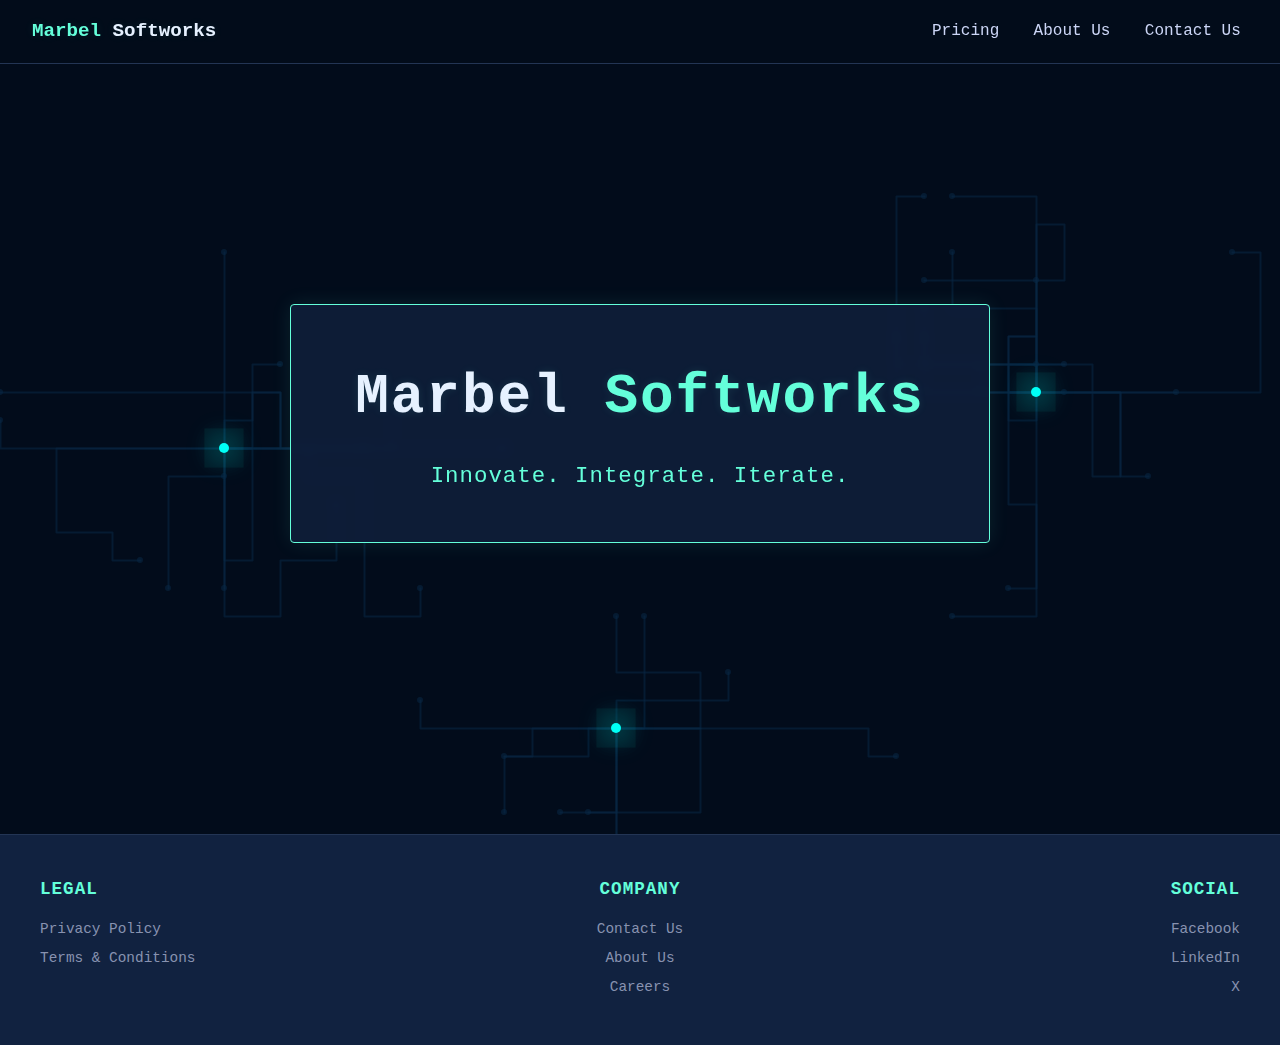
<file: index.html>
<!DOCTYPE html>
<html lang="en">
    <head>
        <!--
            Developer: Martin Barry
            Date Started: 01.27.2026
            Date Modified: 01.29.2026
        -->

        <meta charset="UTF-8">
        <meta name="viewport" content="width=device-width, initial-scale=1.0">
        <title>MBSoftworks</title>
        <link rel="stylesheet" href="assets/css/styles.css">
    </head>
    <body>
        <!-- Main navigation -->
        <nav class="navbar" role="navigation" aria-label="Main navigation">
            <div class="logo">Marbel<span class="highlight"> Softworks</span></div>
            <button class="hamburger" aria-label="Toggle menu" aria-expanded="false" aria-controls="main-navlinks">
                <span class="hamburger-box">
                    <span class="hamburger-inner"></span>
                </span>
            </button>
            <ul id="main-navlinks" class="navlinks">
                <li><a href="#">Pricing</a></li>
                <li><a href="#">About Us</a></li>
                <li><a href="#">Contact Us</a></li>
            </ul>
        </nav>
        <canvas id="pcb-canvas"></canvas>
        <header class="hero">
            <div class="hero-content">
                <div class="logo">Marbel<span class="highlight"> Softworks</span></div>
                <p class="slogan">Innovate. Integrate. Iterate.</p>
            </div>
        </header>
        <footer>
            <div class="footer-container">
                <div class="footer-section legal">
                    <h3>Legal</h3>
                    <ul>
                        <li><a href="legal/privacy.html">Privacy Policy</a></li>
                        <li><a href="#">Terms & Conditions</a></li>
                    </ul>
                </div>
                <div class="footer-section us">
                    <h3>Company</h3>
                    <ul>
                        <li><a href="#">Contact Us</a></li>
                        <li><a href="#">About Us</a></li>
                        <li><a href="#">Careers</a></li>
                    </ul>
                </div>
                <div class="footer-section social">
                    <h3>Social</h3>
                    <ul>
                        <li><a href="#">Facebook</a></li>
                        <li><a href="#">LinkedIn</a></li>
                        <li><a href="#">X</a></li>
                    </ul>
                </div>
            </div>
        </footer>

        <script src="assets/js/nav.js"></script>
        <script src="assets/js/pcb.js"></script>
    </body>
</html>
</file>
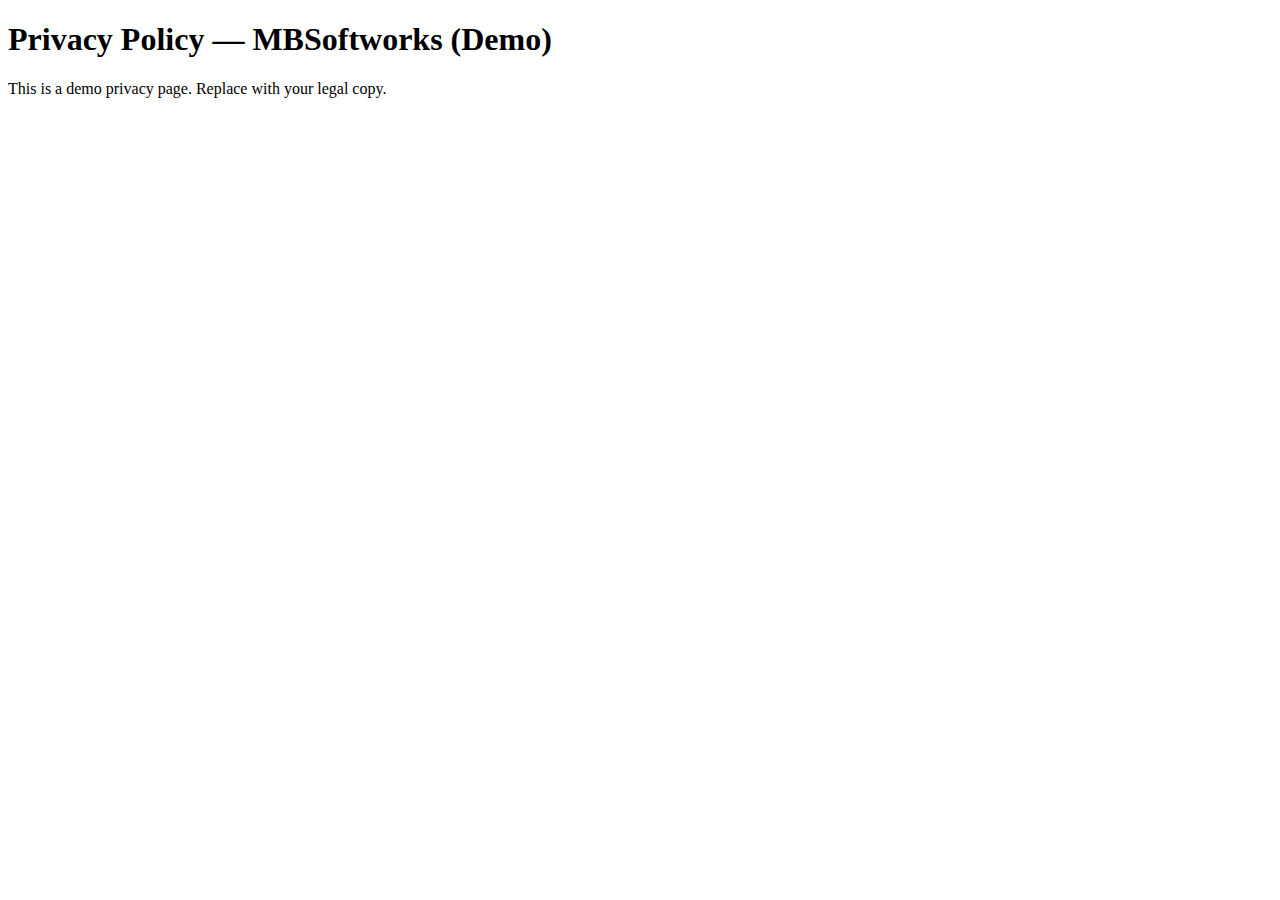
<file: legal/privacy.html>
<!DOCTYPE html>
<html lang="en">
    <head>
        <!--
            Developer: Martin Barry
            Date Started: 01.27.2026
            Date Modified: 01.29.2026
            Simple privacy placeholder for MBSoftworks demo
        -->

        <meta charset="UTF-8">
        <meta name="viewport" content="width=device-width, initial-scale=1.0">
        <title>Privacy - MBSoftworks</title>
    </head>
    <body>
        <main>
            <h1>Privacy Policy — MBSoftworks (Demo)</h1>
            <p>This is a demo privacy page. Replace with your legal copy.</p>
        </main>
    </body>
</html>
</file>
<file: assets/css/styles.css>
/*
    Developer: Martin Belt
    Date Started: 01.29.2026
    Date Modified: 01.29.2026
*/

/* ==========================================================================
   MBSOFTWORKS - MASTER STYLESHEET
   ==========================================================================

   TABLE OF CONTENTS
   1.  CSS Variables
   2.  Global Styles Reset
   3.  Navigation Bar
   4.  Footer Bar

   LEGEND - CLASSES
   -----------------------------------------------------------------------
   .navbar .............. Top navigation bar
   .logo ................ First half of the logo
   .highlight ........... Second half of the logo
   -----------------------------------------------------------------------

   LEGEND - IDs
   -----------------------------------------------------------------------
   #
   -----------------------------------------------------------------------
*/

/* 1. CSS Variables */
:root {
    --bg-dark: #020c1b;
    --bg-card: #112240;
    --accent: #64ffda; /* Cyan */
    --accent-glow: rgba(100, 255, 218, 0.1);
    --text-main: #ccd6f6;
    --text-highlight: #e6f1ff;
    --muted: #8892b0;
    --border: #233554;
}

/* 2. Global Styles Reset */
* {
    margin: 0;
    padding: 0;
    box-sizing: border-box;
    font-family: 'Courier New', 'Roboto Mono', monospace;
}

body {
    background-color: var(--bg-dark);
    color: var(--text-main);
    line-height: 1.6;
    overflow-x: hidden;
}

a {
    text-decoration: none;
    transition: all 0.3s ease;
    color: var(--text-main);
}

a:hover {
    color: var(--accent);
}

/* 3. Navigation Bar */
.navbar {
    display: flex;
    justify-content: space-between;
    padding: 1rem 2rem;
    position: sticky;
    top: 0;
    z-index: 100;
    border-bottom: 1px solid var(--border);
    background-color: rgba(2, 12, 27, 0.9);
    backdrop-filter: blur(10px);
}

.logo {
    font-weight: bold;
    font-size: 1.2rem;
    color: var(--accent);
    text-shadow: 0 0 10px var(--accent-glow);
}

.highlight {
    color: var(--text-highlight);
}

/* Navigation links */
.navlinks {
    list-style: none;
    display: flex;
    gap: 1.25rem;
    align-items: center;
}

.navlinks li a {
    color: var(--text-main);
    padding: 0.25rem 0.45rem;
    border-radius: 4px;
    transition: background 180ms ease, color 180ms ease, box-shadow 180ms ease;
}

.navlinks li a:hover {
    color: var(--accent);
    background: rgba(100,255,218,0.03);
    box-shadow: 0 6px 20px rgba(100,255,218,0.03);
}

/* Hamburger button (hidden on large screens) */
.hamburger {
    display: none;
    background: transparent;
    border: 0;
    padding: 6px;
    cursor: pointer;
}

.hamburger-box { display: inline-block; width: 24px; height: 18px; position: relative; }
.hamburger-inner { position: absolute; top: 50%; left: 0; right: 0; height: 2px; background: var(--text-main); transform: translateY(-50%); transition: transform .25s ease; }
.hamburger-inner::before, .hamburger-inner::after { content: ''; position: absolute; left: 0; right: 0; height: 2px; background: var(--text-main); transition: transform .25s ease, opacity .25s ease; }
.hamburger-inner::before { top: -7px; }
.hamburger-inner::after { top: 7px; }

/* When navbar has .open, animate hamburger to X and show nav */
.navbar.open .hamburger-inner { transform: rotate(45deg); }
.navbar.open .hamburger-inner::before { transform: rotate(90deg) translateX(0); top: 0; }
.navbar.open .hamburger-inner::after { opacity: 0; }

/* Mobile/tablet: hide navlinks by default and show via .open */
@media (max-width: 900px) {
    .hamburger { display: inline-block; }
    .navlinks { display: none; width: 100%; }
    .navbar.open .navlinks { display: flex; }
}

/* 4. Footer Bar */
footer {
    padding: 40px 20px;
    border-top: 1px solid var(--border);
    font-size: 0.9rem;
    margin-top: 50px;
    background-color: var(--bg-card);
    position: relative;
    z-index: 10;
}

.footer-container {
    display: flex;
    justify-content: space-between;
    align-items: flex-start;
    max-width: 1200px;
    margin: 0 auto;
}

.footer-section {
    flex: 1;
}

.footer-section ul { list-style: none; padding: 0; margin: 6px 0 0 0; }
.footer-section ul li { margin: 6px 0; }
.footer-section ul li a { color: var(--muted); }
.footer-section ul li a:hover { color: var(--accent); }

.footer-section.legal { text-align: left; }
.footer-section.us { text-align: center; }
.footer-section.social { text-align: right; }

.footer-section h3 {
    color: var(--accent);
    margin-bottom: 15px;
    font-size: 1.1rem;
    text-transform: uppercase;
    letter-spacing: 1px;
}

/* -----------------------------
   Hero Section + PCB Animations
   ----------------------------- */
#pcb-canvas {
    position: fixed;
    top: 0;
    left: 0;
    width: 100%;
    height: 100%;
    z-index: 0;
    pointer-events: none;
}

.hero {
    min-height: 80vh;
    display: flex;
    align-items: center;
    justify-content: center;
    position: relative;
    padding: 4rem 2rem;
    overflow: hidden;
    color: var(--text-main);
    background: transparent; /* Allow canvas to show through */
}

.hero-content {
    text-align: center;
    z-index: 2;
    position: relative;
    background: rgba(17, 34, 64, 0.75);
    padding: 3rem 4rem;
    border: 1px solid var(--accent);
    border-radius: 4px;
    box-shadow: 0 0 20px rgba(100, 255, 218, 0.1);
    backdrop-filter: blur(5px);
}

.hero .logo {
    font-size: 3.5rem;
    letter-spacing: 2px;
    margin-bottom: 1rem;
    color: var(--text-highlight);
    text-shadow: 0 0 10px var(--accent-glow);
    animation: fade-in 1s ease-out;
}

.hero .logo .highlight {
    color: var(--accent);
}

.slogan {
    color: var(--accent);
    font-size: 1.4rem;
    letter-spacing: 1px;
    font-weight: 300;
    animation: fade-up 1s ease-out 0.3s both;
}

@keyframes fade-in {
    from { opacity: 0; }
    to { opacity: 1; }
}

@keyframes fade-up {
    from { opacity: 0; transform: translateY(20px); }
    to { opacity: 1; transform: translateY(0); }
}

/* Small responsive adjustments */
@media (max-width: 640px) {
    .hero { padding: 3rem 1rem; min-height: 50vh; }
    .hero .logo { font-size: 2rem; }
    .slogan { font-size: 1rem; }
    .hero-content { padding: 2rem; }
}

/* Medium screens (tablet) */
@media (max-width: 900px) {
    .navbar { padding: 0.75rem 1rem; }
    .navlinks { gap: 0.75rem; }
    .hero .logo { font-size: 2.8rem; }
    .hero-content { padding: 2rem 2.5rem; }
    .footer-container { max-width: 95%; }
}

/* Mobile: stack navigation and footer, simplify hero */
@media (max-width: 640px) {
    .navlinks {
        flex-direction: column;
        gap: 0.5rem;
        align-items: center;
        margin-top: 0.5rem;
    }

    .navlinks li a {
        display: inline-block;
        padding: 8px 12px;
    }

    .navbar {
        padding: 0.75rem 1rem;
        flex-direction: column;
        align-items: flex-start;
        gap: 0.5rem;
    }

    .hero { min-height: 55vh; }
    .hero-content { padding: 1.5rem; width: calc(100% - 2rem); border-radius: 6px; }

    .footer-container { flex-direction: column; gap: 1rem; align-items: center; }
    .footer-section { width: 100%; text-align: center; }
}
</file>
